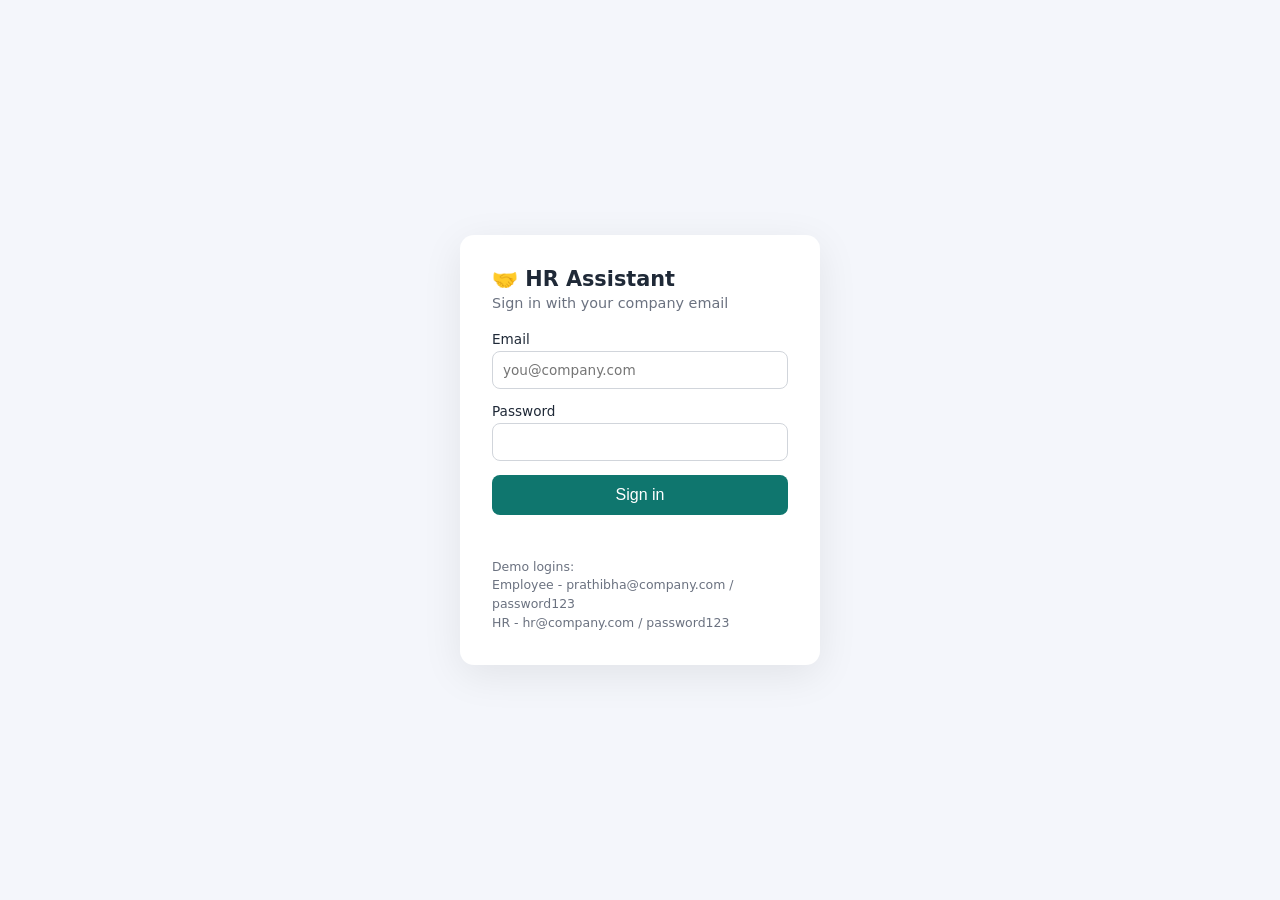
<file: src/main/resources/static/index.html>
<!DOCTYPE html>
<html lang="en">
<head>
  <meta charset="UTF-8"><meta name="viewport" content="width=device-width, initial-scale=1">
  <title>HR Assistant</title>
  <link rel="stylesheet" href="style.css">
</head>
<body>
  <div class="app">
    <header>
      <div><h1>🤝 HR Assistant</h1><small id="who"></small></div>
      <div class="links">
        <button id="newChat" title="Start a new conversation">New chat</button>
        <a href="#" id="hrLink" style="display:none">HR dashboard</a>
        <button id="logout">Log out</button>
      </div>
    </header>
    <main id="chat" aria-live="polite"></main>
    <div id="chips">
      <button class="chip">How many leave days do I have?</button>
      <button class="chip">Apply for leave next Monday</button>
      <button class="chip">What's the WFH policy?</button>
      <button class="chip">Show me the holiday calendar</button>
    </div>
    <form id="form">
      <input id="input" autocomplete="off" maxlength="1000" placeholder="Ask about leave, attendance, holidays, policies..." required>
      <button type="submit" id="send">Send</button>
    </form>
  </div>
  <script src="app.js"></script>
</body>
</html>
</file>
<file: src/main/resources/static/style.css>
:root { --bg:#f4f6fb; --card:#fff; --primary:#0f766e; --text:#1f2937; --muted:#6b7280; --bot:#eef2f1; }
* { box-sizing: border-box; }
body { margin:0; font-family: system-ui, -apple-system, Segoe UI, Roboto, sans-serif; background:var(--bg); color:var(--text); }

/* ---- login ---- */
.login-wrap { min-height:100vh; display:flex; align-items:center; justify-content:center; }
.login-card { background:#fff; padding:32px; border-radius:14px; box-shadow:0 10px 40px rgba(0,0,0,.08); width:min(360px,92vw); }
.login-card h1 { margin:0 0 4px; font-size:1.3rem; } .login-card p { margin:0 0 20px; color:var(--muted); font-size:.9rem; }
.login-card label { display:block; margin-bottom:14px; font-size:.85rem; }
.login-card input { width:100%; padding:10px; margin-top:4px; border:1px solid #d1d5db; border-radius:8px; font:inherit; }
.login-card button { width:100%; padding:11px; background:var(--primary); color:#fff; border:0; border-radius:8px; font-size:1rem; cursor:pointer; }
.hint { margin-top:16px; font-size:.78rem; color:var(--muted); line-height:1.5; }
.error { color:#b91c1c; font-size:.85rem; margin-top:10px; min-height:1.2em; }

/* ---- chat ---- */
.app { max-width:760px; height:100vh; margin:0 auto; display:flex; flex-direction:column; background:var(--card); box-shadow:0 0 30px rgba(0,0,0,.06); }
header { display:flex; justify-content:space-between; align-items:center; padding:14px 18px; background:var(--primary); color:#fff; }
header h1 { margin:0; font-size:1.2rem; } header small { opacity:.85; }
.links { display:flex; gap:12px; align-items:center; }
.links a, .links button { color:#fff; text-decoration:none; font-size:.9rem; background:rgba(255,255,255,.18); border:0; padding:6px 12px; border-radius:8px; cursor:pointer; }
main { flex:1; overflow-y:auto; padding:18px; display:flex; flex-direction:column; gap:12px; }
.msg { max-width:80%; padding:10px 14px; border-radius:14px; line-height:1.45; white-space:pre-wrap; word-wrap:break-word; }
.msg.user { align-self:flex-end; background:var(--primary); color:#fff; border-bottom-right-radius:4px; }
.msg.bot { align-self:flex-start; background:var(--bot); border-bottom-left-radius:4px; }
.msg .src { display:block; margin-top:8px; font-size:.75rem; color:var(--muted); }
.typing { color:var(--muted); font-style:italic; }
#chips { display:flex; gap:8px; padding:0 18px 8px; flex-wrap:wrap; }
.chip { border:1px solid #d1d5db; background:#fff; border-radius:999px; padding:6px 12px; cursor:pointer; font-size:.85rem; }
#form { display:flex; gap:8px; padding:12px 18px; border-top:1px solid #e5e7eb; }
#input { flex:1; padding:12px; border:1px solid #d1d5db; border-radius:10px; font-size:1rem; }
#send { background:var(--primary); color:#fff; border:0; padding:0 20px; border-radius:10px; cursor:pointer; font-size:1rem; }
#send:disabled { opacity:.6; cursor:not-allowed; }

/* ---- HR dashboard ---- */
.wrap { max-width:1000px; margin:30px auto; padding:0 16px; }
.wrap h2 { display:flex; align-items:center; gap:12px; }
.wrap h2 a { font-size:.85rem; }
table { width:100%; border-collapse:collapse; background:#fff; border-radius:10px; overflow:hidden; box-shadow:0 2px 10px rgba(0,0,0,.05); margin-bottom:28px; }
th, td { padding:10px 12px; text-align:left; border-bottom:1px solid #eee; font-size:.9rem; vertical-align:top; }
th { background:var(--bot); }
.badge { padding:2px 8px; border-radius:999px; font-size:.75rem; font-weight:600; background:#e5e7eb; }
.badge.OPEN, .badge.PENDING { background:#fef3c7; color:#92400e; }
.badge.RESOLVED, .badge.APPROVED { background:#dcfce7; color:#166534; }
.badge.REJECTED { background:#fee2e2; color:#b91c1c; }
.action-btn { padding:5px 10px; border-radius:6px; border:1px solid #d1d5db; background:#fff; cursor:pointer; font-size:.8rem; margin-right:6px; }
.action-btn.approve { border-color:#16a34a; color:#166534; } .action-btn.reject { border-color:#dc2626; color:#b91c1c; }
</file>
